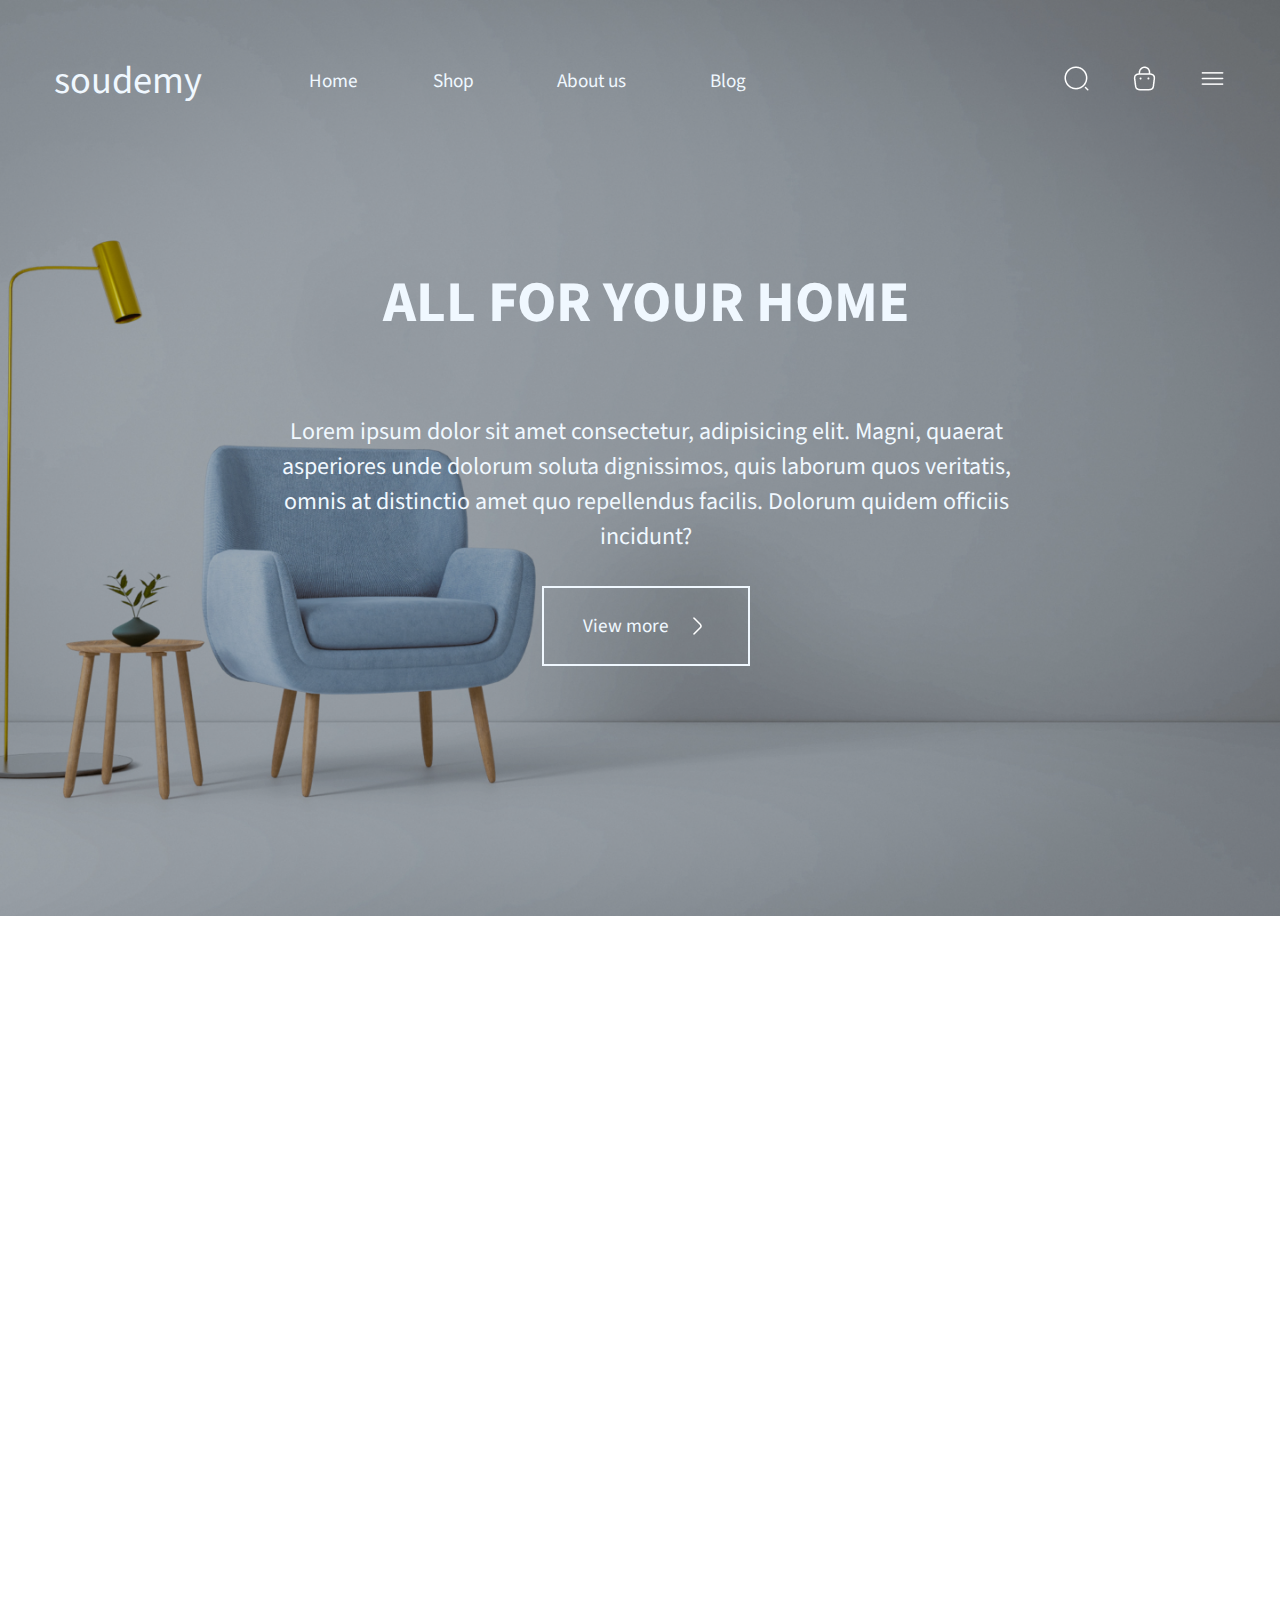
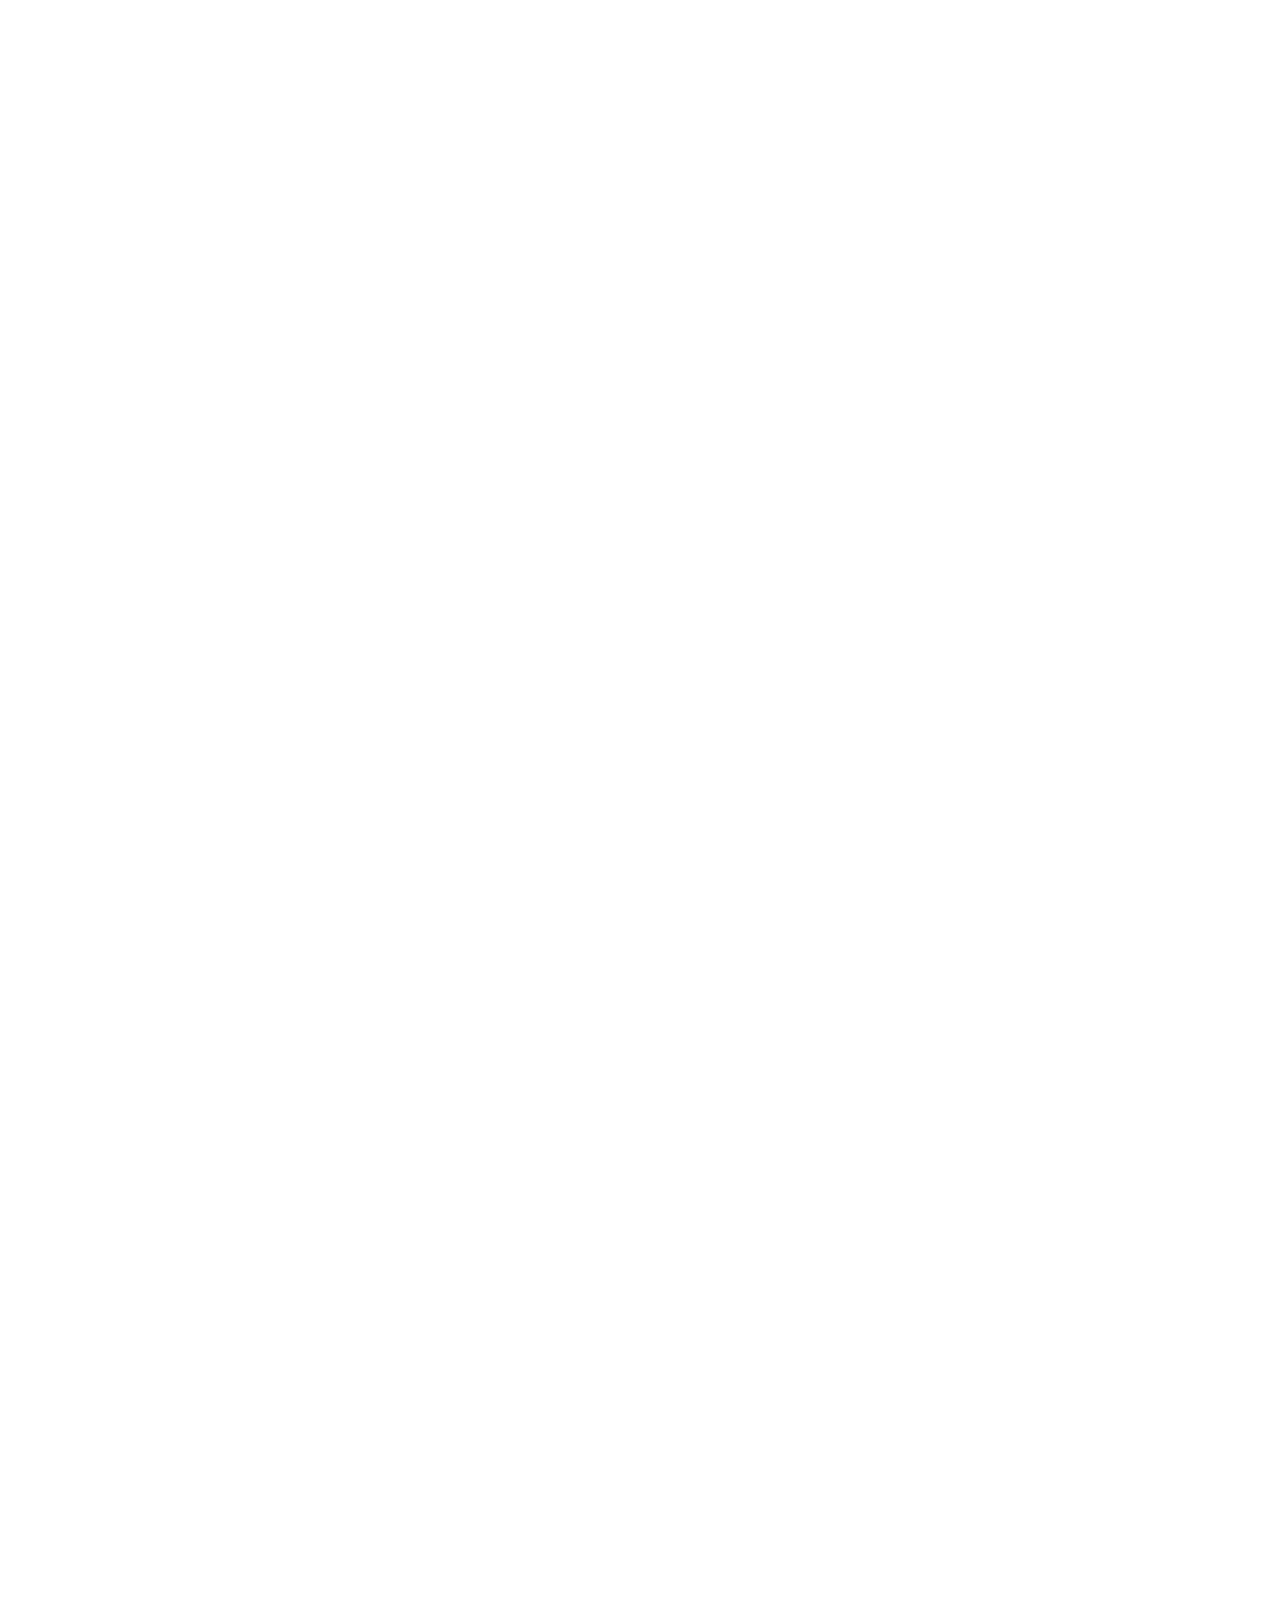
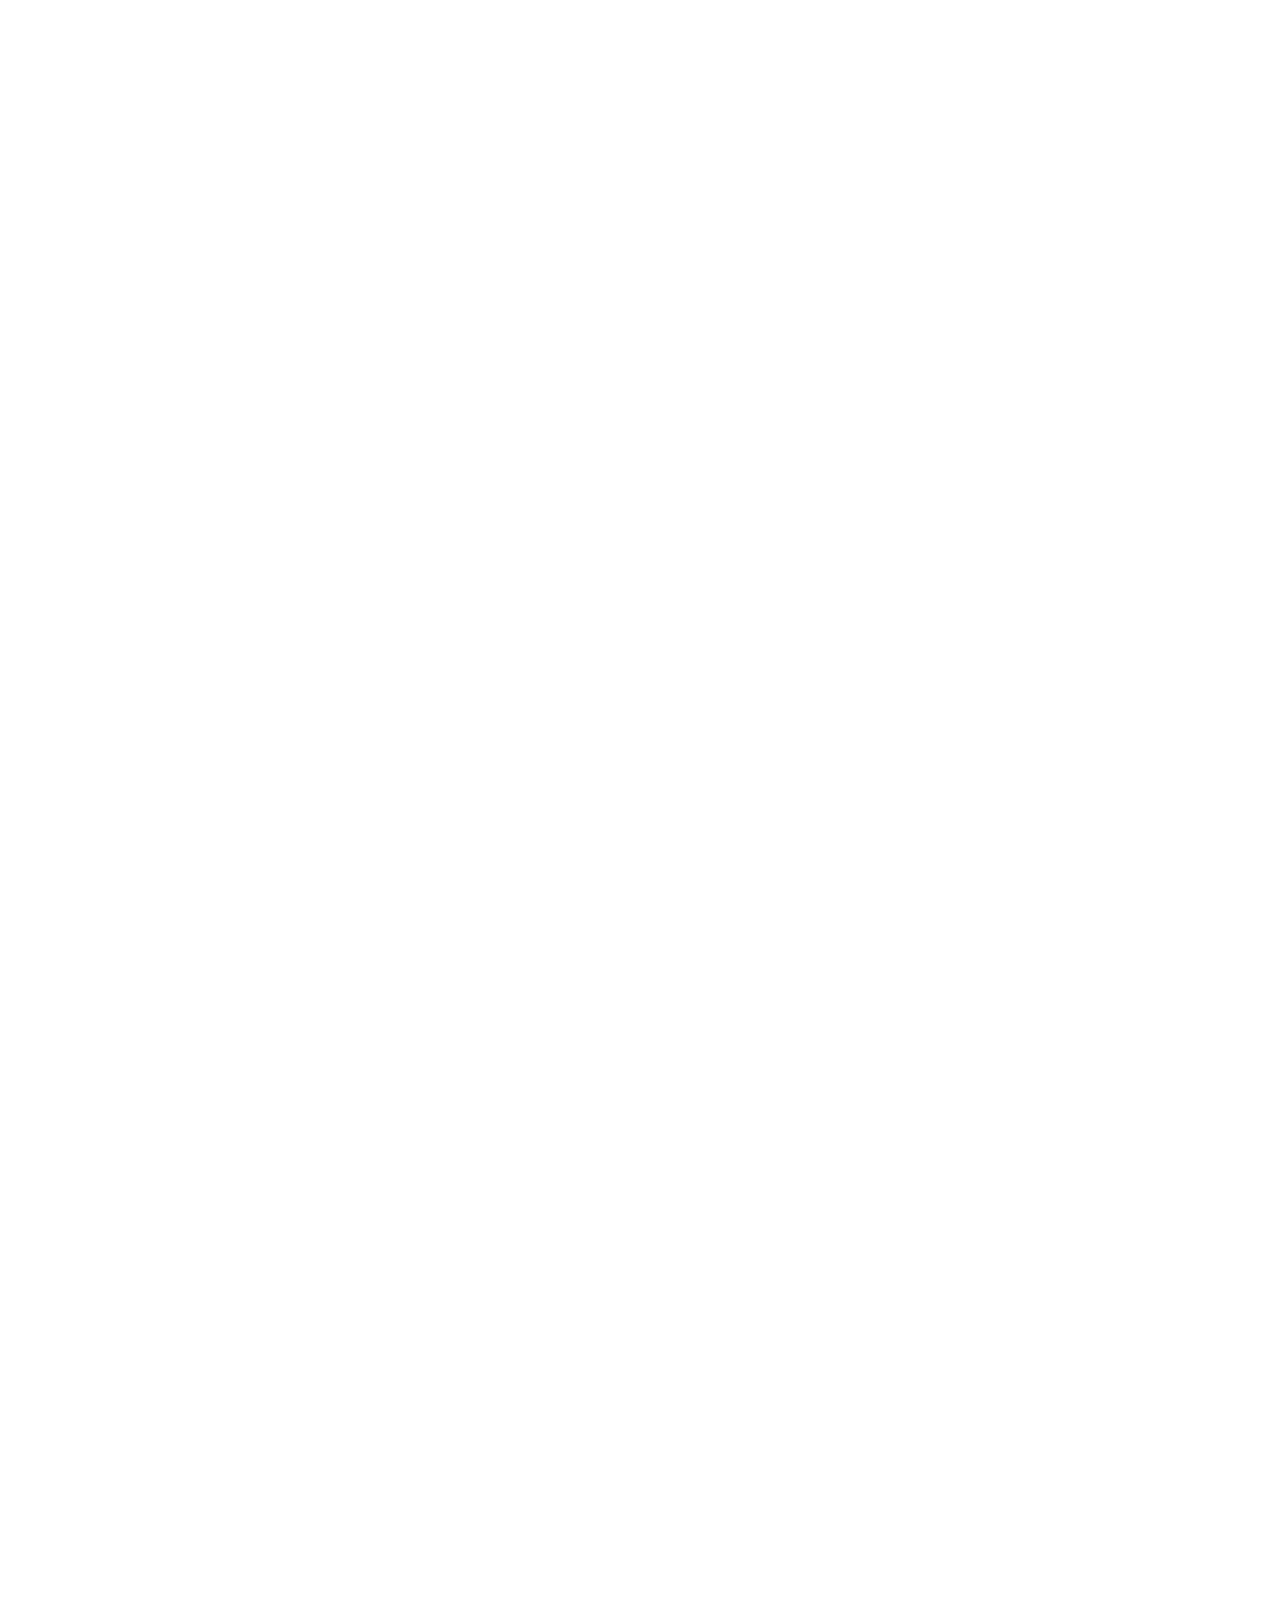
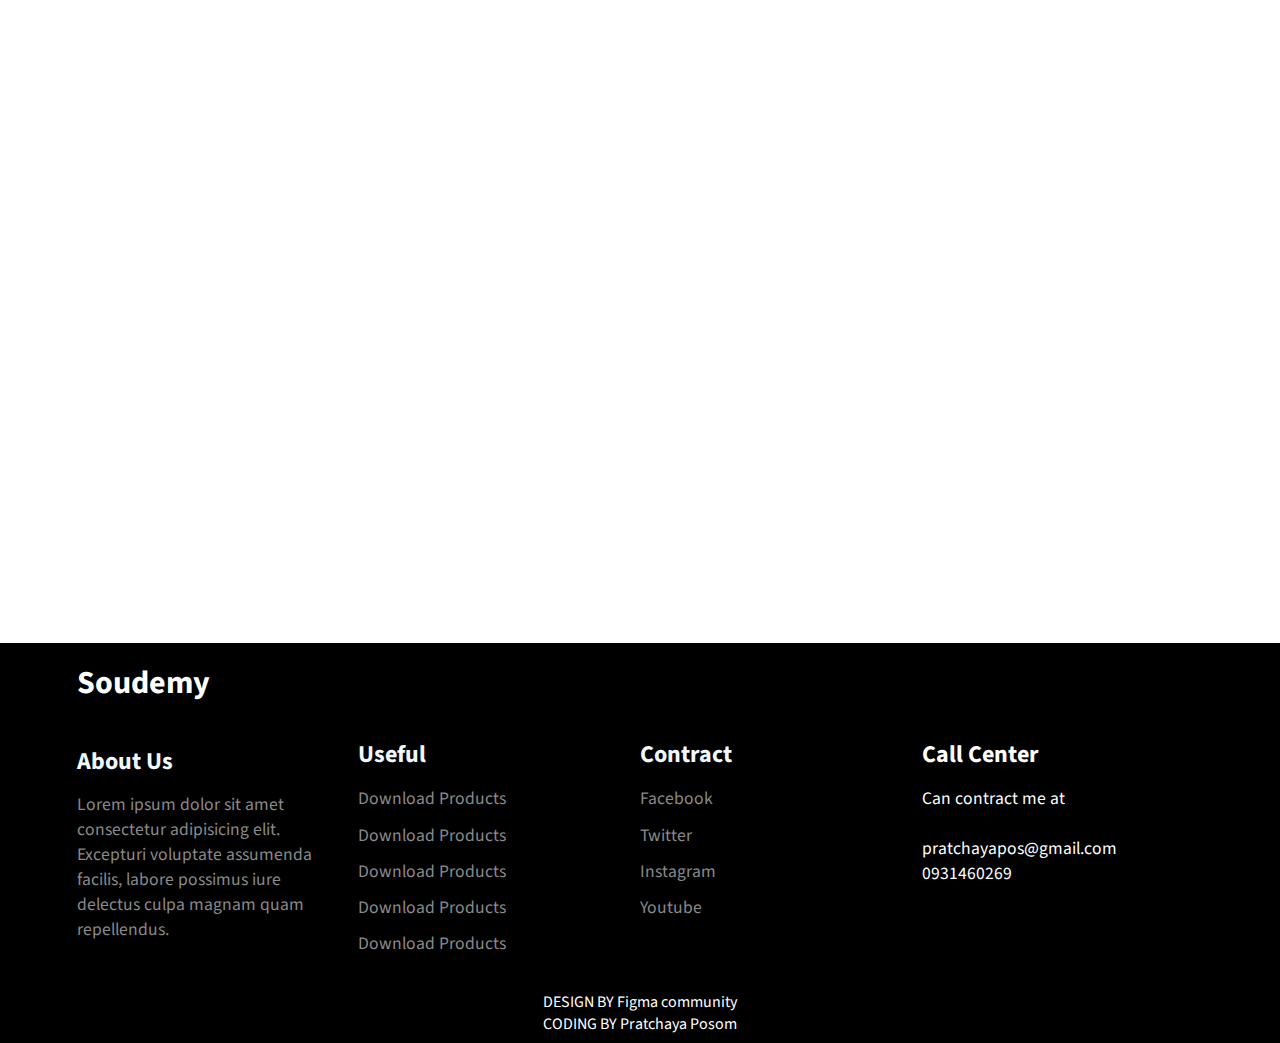
<file: index.html>
<!DOCTYPE html>
<html lang="en">
<head>
    <meta charset="UTF-8">
    <meta http-equiv="X-UA-Compatible" content="IE=edge">
    <meta name="viewport" content="width=device-width, initial-scale=1.0">
    <link rel="stylesheet"  href="style2.css">
    <link rel="stylesheet" href="https://fonts.googleapis.com/css?family=Source Sans Pro">
    <meta name="viewport" content="width=device-width, initial-scale=1.0">
    <title>Soudemy </title>
</head>
<body>
    <container id = "top1">
        <img id="mainbg" src="img/Rectangle 4.png" alt="" >
        <section id = "nav">
            <div id = "logo">
                <p>soudemy</p>
            </div>
            <ul id = "menu">
                <li><a href="#">Home</a></li>
                <li><a href="page/shop.html">Shop</a></li>
                <li><a href="#">About us</a></li>
                <li><a href="#">Blog</a></li>
            </ul>
            <div id = "nav-icons">
                <a href="#"><img src="icons/search-normal.png" alt=""></a>
                <a href="#"><img src="icons/bag-2.png" alt=""></a>
                <a href="#"><img src="icons/menu.png" alt=""></a>
            </div>
        </section>
        <container id="sec1" class="for_animation">
            <div id ="text1">
                <h2>ALL FOR YOUR HOME</h2>
                <br>
                <p>Lorem ipsum dolor sit amet consectetur, adipisicing elit. Magni, quaerat asperiores unde dolorum soluta dignissimos, quis laborum quos veritatis, omnis at distinctio amet quo repellendus facilis. Dolorum quidem officiis incidunt?</p>
            </div>
            <div id="main_btn">
                <a href="#" id="btn_view1">View more<img src="icons/arrow-right.png" alt=""></a>
            </div>
        </container>
    </container>
    <container id="sec2" class="for_animation">
        <div id="text2">
            <h2>PRODUCTS OF THE WEEK</h2>
            <br>
            <p>Lorem ipsum dolor sit amet consectetur elit. Veniam, ea. Nostrum, minus obcaecati! Unde non amet nam odio id, dolorum tempore nobis earum explicabo recusandae officia ipsam quisquam. Quia, iusto.</p>
        </div>
        <div id="PTW">
            <div id="PTW1">
                <a href="#"><img id="pro1" src="img/Rectangle 6.png" alt="">
                <span id="pro_name1">Pot</span><br>
                <span>$223.00</span>
                </a>
            </div>
            <div id="PTW2">
                <a href="#"><img id="pro2" src="img/Rectangle 7.png" alt="">
                    <span id="pro_name2">Lamp</span><br>
                    <span>$223.00</span>
                    </a>
            </div>
            <div id="PTW3">
                <a href="#"><img id="pro3" src="img/Rectangle 5.png" alt="">
                    <span id="pro_name3">Chaire</span><br>
                    <span>$223.00</span>
                    </a>
            </div>
        </div>
    </container>
    <container id="sec3" class="for_animation">
            <div id = "pd1">
                <img id="bgpd1" src="img/Rectangle 8.png" alt="show1">
                <p>Lorem ipsum dolor, sit amet consectetur adipisicing elit. A quo aliquid rem animi nesciunt eligendi. Laudantium corporis impedit voluptatibus tenetur </p>
                <a href="#" id="btn_view2">View more<img src="icons/arrow-right.png" alt=""></a>
            </div>
            <div id="pd2">
                <img src="img/Rectangle 10.png" alt="show2">
            </div>
    </container>
    <contianer id="sec4" class="for_animation">
        <div id="show2">
            <div id="show2L">
                <h2>STYLISH CHAIRS</h2>
                <p>Lorem, ipsum dolor sit amet consectetur adipisicing ipsum dolor  ipsum dolor sit amet consectetur adipisicingsit amet consectetur adipisicing elit.</p>
                <a href="#" id="btn_view3">View more<img src="icons/arrow-right-b.png" alt=""></a>
            </div>
            <div id="show2R">
                <img src="img/Rectangle 11.png" alt="chaire">
            </div>
        </div>
    </contianer>
    <container id="sec5" class="for_animation">
        <div id="show3">
            <div id="show3L">
                <img src="img/Rectangle 13.png" alt="table">
            </div>
            <div id="show3R">
                <h2>TABLE</h2>
                <p>Lorem, ipsum dolor sit amet dolor sit dolor sit amet consectetur adipisicing eliamet consectetur adipisicing eliconsectetur adipisicing elit.</p>
                <a href="#" id="btn_view4">View more<img src="icons/arrow-right-b.png" alt=""></a>          
            </div>
        </div>
    </container>
    <container id="sec6" class="for_animation">
        <div id="show4">
            <div id="show4L">
                <h2>CONTEMPORARY LAMPS</h2>
                <p>Lorem ipsum dolor sit amet consectetur adipisicing elit.ipsum ipsum dolor sit amet consectetur adipisicing elit dolor sit amet consectetur adipisicing elit Architecto, eligendi.</p>
                <a href="#" id="btn_view5">View more<img src="icons/arrow-right-b.png" alt=""></a>         
             </div>
            <div id="show4R">
                <img src="img/Rectangle 15.png" alt="clock">
            </div>
        </div>
    </container>
    <container id="sec7" class="for_animation">
        <div id="show5">
            <div id="show5T">
                <img id="bgshow5T" src="img/Rectangle 17.png" alt="">
                <p>order now for an <span>delivery in 24h !</span></p>
                <a href="#" id="btn_view6">View more<img src="icons/arrow-right-b.png" alt=""></a>          
             </div>
            <div id="show5D">
                <div id="show5D_1">
                    <div>
                        <img src="icons/clock.png" alt="clock">
                        <h4>Shope online</h4>
                    </div>
                    <p>Lorem ipsum dolor sit amet consectetur adipisicing elit. Ad, quis?</p>
                </div>
                <div id="show5D_2">
                    <div>
                        <img src="icons/bag-3.png" alt="bag">
                        <h4>Free shipping</h4>
                    </div>
                    <p>Lorem ipsum dolor sit amet consectetur adipisicing elit. Ad, quis?</p>
                </div>
                <div id="show5D_3">
                    <div>
                        <img src="icons/card.png" alt="card">
                        <h4>Return policy</h4>
                    </div>
                    <p>Lorem ipsum dolor sit amet consectetur adipisicing elit. Ad, quis?</p>
                </div>
                <div id="show5D_4">
                    <div>
                        <img src="icons/dollar-circle.png" alt="dollar">
                        <h4>Payment</h4>
                    </div>
                    <p>Lorem ipsum dolor sit amet consectetur adipisicing elit. Ad, quis?</p>
                </div>
            </div>
        </div>
    </container>
    <container id="sec8" class="for_animation">
        <div id="show6">
            <div id="show6L">
                <div id="show6LD">
                    <img id="rec20" src="img/Rectangle 20.png" alt="">
                    <p>29 sep.2022 / by soroush norozy<br>
                        <span>Your office should have only natural materials</span></p>
                    <a href="#" id="read1">read more</a>
                </div>
            </div>
            <div id="show6R">
                <div id="show6RD">
                    <img id="rec19" src="img/Rectangle 19.png" alt="">
                    <p>29 sep.2022 / by soroush norozy<br>
                        <span>Your office should have only natural materials</span></p>
                        <a href="#" id="read2">read more</a>
                </div>
            </div>
        </div>
    </container>
    <container id="sec9" class="for_animation">
        <div id="show7">
            <img id="show7bg" src="img/Rectangle 21.png" alt="">
            <img id="comma" src="icons/“.png" alt="">
            <p>Lorem ipsum, dolor sit amet consectetur adipisicing elit. Maiores vitae laboriosam unde quibusdam explicabo, aut totam quaerat quia dolor nisi? </p>
            <h5>Soutro Emmera</h5>
            <h6>Designer</h6>
        </div>
    </container>
    <footer>
        <div id="detail">
            <h3>Soudemy</h3>
            <div id="about_us">
               <p id="detail1">About Us</p>
               <p id="detail_text">Lorem ipsum dolor sit amet consectetur adipisicing elit. Excepturi voluptate assumenda facilis, labore possimus iure delectus culpa magnam quam repellendus.</p>
            </div>
            <div id="download">
                <p id="detail2">Useful</p>
                <ul>
                    <li><a href="#">Download Products</a></li>
                    <li><a href="#">Download Products</a></li>
                    <li><a href="#">Download Products</a></li>
                    <li><a href="#">Download Products</a></li>
                    <li><a href="#">Download Products</a></li>
                </ul>
            </div>
            <div id="useful">
                <p id="detail3">Contract</p>
                <ul>
                    <li><a href="#">Facebook</a></li>
                    <li><a href="#">Twitter</a></li>
                    <li><a href="#">Instagram</a></li>
                    <li><a href="#">Youtube</a></li>
                </ul>
            </div>
            <div id="call">
                <p id="detail4">Call Center</p>
                <p>Can contract me at
                <br>
                <br>
                pratchayapos@gmail.com 
                <br>
                0931460269
                </p>                
            </div>
            <div id="sign">
                <p>DESIGN BY Figma community</p>
                <p>CODING BY Pratchaya Posom</p>
            </div>
        </div>
    </footer>
    <script type="text/javascript" src = "/app.js"></script>
</body> 
</html>
</file>
<file: style2.css>
*{
    margin: 0;
    padding: 0;
    box-sizing: border-box;
    font-family: Source Sans Pro;
}

/* -----------------navbar------------------------ */

#top1 {
    width: 100%;
}
#mainbg {
    position: relative;
    width: 100%;
    height: auto;
}
#nav {
    position: absolute;
    top: 0;
    margin: 3%;
    display: grid;
    grid-template-columns: 13% 60% 20%;
    align-items: center;
    width: 96%;
    justify-content: space-between;
    transition: 0.5s;

}
#logo {
    color: aliceblue;
    font-size: 2.4rem;
    padding: 1rem;
}
#menu {
    display: grid;
    grid-template-columns: 10% 10% 15% 10%;
    align-items: center;
    justify-content: space-evenly;
    margin-right: 20%;
    list-style: none;
}
#menu li a {
    color: aliceblue;
    padding: 0.2rem;
    font-size: 1.2rem;
    text-decoration: none;
    transition: 0.5s;
}
    #menu li a:hover {
        color: black;
        padding-left: 0.5rem;
        font-size: 1.22rem;
    }
#nav-icons {
    display: grid;
    grid-template-columns: auto auto auto;
    justify-content: space-evenly;
    align-items: center;
    height: 50%;
}
#nav-icons a {
    max-width: 100%;
    height: auto;
    transition: 0.5s;
}
    #nav-icons a:hover {
        padding-bottom: 100%;
    }
#nav-icons img {
    max-width: 100%;
    height: auto;
}

#nav.sticky {
    position: fixed;
    background-color: #8A8A8A;
    z-index: 1;
    margin: 0;
    width: 100%;
  }
  

/* ---------------------main-------------------- */

#sec1 {
    position: absolute;
    top: 13rem;
    left: 2rem;
    display: grid;
    grid-template-rows: auto auto;
    justify-content: center;
    align-items: center;
    margin: 3%;
    width: 90%;
}
#text1 {
    color: aliceblue;
    font-size: 2.4rem;
    padding: 1rem;
    display: flex;
    justify-content: center;
    align-items: center;
    flex-direction: column;
    padding-bottom: 1rem;
}
#text1 h2 {
    text-align: center;
}
#text1 p {
    color: aliceblue;
    font-size: 1.5rem;
    text-align: center;
    padding: 1rem;
    max-width: 70%;
}
#main_btn {
    display: flex;
    justify-content: center;
    align-items: center;
}
#main_btn a {
    display: flex;
    justify-content: center;
    align-items: center;
    width: 13rem;
    height: 5rem;
    color: aliceblue;
    text-decoration: none;
    font-size: 1.2rem;
    transition: 0.5s;
    border: 2px solid aliceblue;
}
    #main_btn a:hover {
        margin-left: 1rem;
        padding-left: 1rem;
        border: 2px solid rgb(0, 0, 0);
    }
#main_btn img {
    padding-left: 1rem;
}

/* ----------------------sec2-------------------------- */

#sec2 {
    display: grid;
    grid-template-rows: auto auto;
    margin: 3%;
}
#text2 {
    display: flex;
    flex-direction: column;
    justify-content: center;
    align-items: center;
    margin-bottom: 1rem;
}
#text2 h2 {
    font-size: 3rem;
}
#text2 p {
    max-width: 60%;
    font-size: 1.2rem;
    color: #8A8A8A;
    text-align: center;
}
#PTW {
    display: grid;
    grid-template-columns: auto auto auto;
    max-width: 100%;
    margin-top: 2rem;
}
#PTW span {
    font-size: 1.2rem;
    color: #8A8A8A;
}
#PTW1 a{
    display: flex;
    flex-direction: column;
    justify-content: center;
    align-items: center;
    text-decoration: none;
}
#PTW1 #pro_name1 {
    font-weight: bold;
}
#pro1 {
    width: 85%;
    height: auto;
    transition-property: width ,height;
    transition-duration: 1s;
    transition-delay: 0.2s;
}
    #pro1:hover {
        width: 105%;
        height: auto;
    }
#PTW2 a{
    display: flex;
    flex-direction: column;
    justify-content: center;
    align-items: center;
    text-decoration: none;
}
#PTW2 #pro_name2 {
    font-weight: bold;
}
#pro2 {
    width: 85%;
    height: auto;
    transition-property: width ,height;
    transition-duration: 1s;
    transition-delay: 0.2s;
}
    #pro2:hover {
        width: 105%;
        height: auto;
    }
#PTW3 a{
    display: flex;
    flex-direction: column;
    justify-content: center;
    align-items: center;
    text-decoration: none;
}
#PTW3 #pro_name3 {
    font-weight: bold;
}
#pro3{
    width: 85%;
    height: auto;
    transition-property: width ,height;
    transition-duration: 1s;
    transition-delay: 0.2s;
}
    #pro3:hover {
        width: 105%;
        height: auto;
    }

/* -------------------sec3----------------------------- */

#sec3 {
    display: grid;
    grid-template-rows: auto auto;
}
#pd1 {
    position: relative;
    width: 100%;
    height: 100%;
}
#bgpd1 {
    width: 100%;
    height: 100%;
}
#pd1 p {
    position: absolute;
    top: 40%;
    left: 73%;
    transform: translate(-50%, -50%);
    font-size: 1.2rem;
    text-align: center;
    color: aliceblue;
}
#btn_view2 {
    position: absolute;
    top: 73%;
    left: 73%;
    transform: translate(-50%, -50%);
    display: flex;
    justify-content: center;
    align-items: center;
    width: 11rem;
    height: 4rem;
    color: aliceblue;
    text-decoration: none;
    font-size: 1.2rem;
    transition: 0.5s;
    border: 2px solid aliceblue;
}
    #btn_view2:hover {
        margin-left: 1rem;
        padding-left: 1rem;
        border: 2px solid rgb(0, 0, 0);
    }
#btn_view2 img {
    padding-left: 1rem;
}
#pd2 img {
    width: 100%;
    height: auto;
}

/* ----------------sec4----------------------- */

#sec4 {
    display: flex;
    margin: 3%;
}
#show2 {
    display: grid;
    grid-template-columns: 50% 50%;
}
#show2L {
    display: flex;
    flex-direction: column;
    justify-content: center;
    align-items: center;
}
#show2L h2 {
    font-size: 3rem;
    margin-bottom: 2rem;
}
#show2L p {
    font-size: 1.2rem;
    text-align: center;
    color: #8A8A8A;
    width: 70%;
    margin-bottom: 3rem;
}
#btn_view3 {
    display: flex;
    justify-content: center;
    align-items: center;
    width: 13rem;
    height: 5rem;
    color: black;
    text-decoration: none;
    font-size: 1.2rem;
    transition: 0.5s;
    border: 2px solid black;
}
    #btn_view3:hover {
        background-color: #8A8A8A;
        color: aliceblue;
        margin-left: 1rem;
        padding-left: 1rem;
    }
#btn_view3 img {
    padding-left: 1rem;
}
#show2R {
    display: flex;
    justify-content: center;
    align-items: center;
}
#show2R img {
    width: 80%;
    height: auto;
}

/* ----------------------sec5-------------------- */

#sec5 {
    display: flex;
    margin: 3%;
}
#show3 {
    display: grid;
    grid-template-columns: 50% 50%;
}
#show3L {
    display: flex;
    justify-content: center;
    align-items: center;
}
#show3L img {
    width: 80%;
    height: auto;
}
#show3R {
    display: flex;
    flex-direction: column;
    justify-content: center;
    align-items: center;
}
#show3R h2 {
    font-size: 3rem;
    margin-bottom: 2rem;
}
#show3R p {
    font-size: 1.2rem;
    text-align: center;
    width: 70%;
    color: #8A8A8A;
    margin-bottom: 2rem;
}
#btn_view4 {
    display: flex;
    justify-content: center;
    align-items: center;
    width: 13rem;
    height: 5rem;
    color: black;
    text-decoration: none;
    font-size: 1.2rem;
    transition: 0.5s;
    border: 2px solid black;
}
    #btn_view4:hover {
        background-color: #8A8A8A;
        color: aliceblue;
        margin-left: 1rem;
        padding-left: 1rem;
    }
#btn_view4 img {
    padding-left: 1rem;
}

/* ------------------sec6--------------------- */

#sec6 {
    display: flex;
    margin: 3%;
}
#show4 {
    display: grid;
    grid-template-columns: 50% 50%;
}
#show4L {
    display: flex;
    flex-direction: column;
    justify-content: center;
    align-items: center;
}
#show4L h2 {
    font-size: 3rem;
    margin-bottom: 2rem;
}
#show4L p {
    text-align: center;
    font-size: 1.2rem;
    width: 90%;
    color: #8A8A8A;
    margin-bottom: 2rem;
}
#btn_view5 {
    display: flex;
    justify-content: center;
    align-items: center;
    width: 13rem;
    height: 5rem;
    color: black;
    text-decoration: none;
    font-size: 1.2rem;
    transition: 0.5s;
    border: 2px solid black;
}
    #btn_view5:hover {
        background-color: #8A8A8A;
        color: aliceblue;
        margin-left: 1rem;
        padding-left: 1rem;
    }
#btn_view5 img {
    padding-left: 1rem;
}
#show4R {
    display: flex;
    justify-content: center;
    align-items: center;
}
#show4R img {
    width: 80%;
    height: auto;
}

/* ----------------sec7--------------------- */

#show5T {
    position: relative;
}
#bgshow5T {
    width: 100%;
    height: auto;
}
#show5T p {
    position: absolute;
    top: 39%;
    left: 20%;
    font-size: 2.5rem;
}
#show5T span {
    font-weight: bold;
}
#btn_view6 {
    position: absolute;
    top: 33%;
    left: 60%;
    display: flex;
    justify-content: center;
    align-items: center;
    width: 13rem;
    height: 5rem;
    color: black;
    text-decoration: none;
    font-size: 1.2rem;
    transition: 0.5s;
    border: 2px solid black;
}
    #btn_view6:hover {
        background-color: #8A8A8A;
        color: aliceblue;
        margin-left: 1rem;
        padding-left: 1rem;
    }
#btn_view6 img {
    padding-left: 1rem;
}


#show5D {
    display: grid;
    grid-template-columns: auto auto auto auto;
    margin: 3% 0% 3% 5%;
}
#show5D_1 {
    display: grid;
    grid-template-rows: auto auto;
}
/* ----------------------------------- */
#show5D_1 div {
    display: grid;
    grid-template-columns: 25% auto;
    align-items: center;
    width: 80%;
    margin-bottom: 0.5rem;
}
#show5D_1 img {
    display: flex;
    justify-content: center;
    align-items: center;
}
#show5D_1 h4 {
    font-size: 1.6rem;
}
#show5D_1 p {
    font-size: 1.2rem;
    color: #8A8A8A;
    width: 80%;
}
/* ----------------------------------- */
#show5D_2 div {
    display: grid;
    grid-template-columns: 25% auto;
    align-items: center;
    width: 80%;
    margin-bottom: 0.5rem;
}
#show5D_2 img {
    display: flex;
    justify-content: center;
    align-items: center;
}
#show5D_2 h4 {
    font-size: 1.6rem;
}
#show5D_2 p {
    font-size: 1.2rem;
    color: #8A8A8A;
    width: 80%;
}
/* -------------------------------------- */
#show5D_3 div {
    display: grid;
    grid-template-columns: 25% auto;
    align-items: center;
    width: 80%;
    margin-bottom: 0.5rem;
}
#show5D_3 img {
    display: flex;
    justify-content: center;
    align-items: center;
}
#show5D_3 h4 {
    font-size: 1.6rem;
}
#show5D_3 p {
    font-size: 1.2rem;
    color: #8A8A8A;
    width: 80%;
}
/* -------------------------------------- */
#show5D_4 div {
    display: grid;
    grid-template-columns: 25% auto;
    align-items: center;
    width: 80%;
    margin-bottom: 0.5rem;
}
#show5D_4 img {
    display: flex;
    justify-content: center;
    align-items: center;
}
#show5D_4 h4 {
    font-size: 1.6rem;
}
#show5D_4 p {
    font-size: 1.2rem;
    color: #8A8A8A;
    width: 80%;
}

/* ----------------------sec8------------------ */

#sec8 {
    display: grid;
    grid-template-columns: auto;
    margin: 3%;
}
#show6 {
    display: grid;
    grid-template-columns: 50% 50%;
    align-items: center;
}
#show6 img {
    width: 90%;
    height: auto;
    transition-property: width ,height;
    transition-duration: 1s;
    transition-delay: 0.3s;
}
    #show6 img:hover {
        width: 120%;
        height: auto;
        cursor: pointer;
    }
#show6L {
    display: grid;
    grid-template-rows: auto auto;
    justify-content: center;
    align-items: center;
}
#show6LD {
    display: flex;
    flex-direction: column;
    justify-content: center;
    align-items: center;
}
#show6LD p {
    text-align: center;
    font-size: 1rem;
    color: #8A8A8A;
    margin-bottom: 0.5rem;
}
#show6LD span {
    font-size: 1.2rem;
    color: black;
}
#show6R {
    display: grid;
    grid-template-rows: auto auto;
    justify-content: center;
    align-items: center;
}
#read1 {
    font-size: 1rem;
    color: #8A8A8A;
    transition: 0.5s;
}
    #read1:hover {
        color: black;
    }
/* ----------------------------------------- */
#show6RD {
    display: flex;
    flex-direction: column;
    justify-content: center;
    align-items: center;
}
#show6RD p {
    text-align: center;
    font-size: 1rem;
    color: #8A8A8A;
    margin-bottom: 0.5rem;
}
#show6RD span {
    font-size: 1.2rem;
    color: black;
}
#show6R {
    display: grid;
    grid-template-rows: auto auto;
    justify-content: center;
    align-items: center;
}
#read2 {
    font-size: 1rem;
    color: #8A8A8A;
    transition: 0.5s;
}
    #read2:hover {
        color: black;
    }

/* -----------------sec9------------------------ */

#show7 {
    position: relative;
    width: 100%;
    height: 100%;
}
#show7bg {
    width: 100%;
    height: auto;
}
#comma {
    position: absolute;
    top: 7%;
    left: 50%;
    width: 3%;
}
#show7 p {
    position: absolute;
    top: 20%;
    left: 37%;
    width: 30%;
    color: #8A8A8A;
    font-size: 1.3rem;
    text-align: center;
}
#show7 h5 {
    position: absolute;
    top: 46%;
    left: 46%;
    font-size: 1.6rem;
}
#show7 h6 {
    position: absolute;
    top: 55%;
    left: 50%;
    font-size: 1rem;
}

/* ---------------footer------------------ */
#detail {
    display: grid;
    grid-template-columns: 22% 22% 22% 22%;
    grid-template-rows: 20% auto auto;
    justify-content: center;
    height: 25rem;
    background-color: black;
    color: white;
}
#detail h3 {
    grid-column: 1 / 5;
    display: flex;
    align-items: center;
    font-size: 2rem;
}
/* ------------------------------- */
#about_us {
    width: 90%;
    margin: 3% 3% 3% 0%;
}
#detail1 {
    color: aliceblue;
    font-size: 1.5rem;
    font-weight: bold;
    margin: 5% 5% 5% 0%;
 }
#detail_text {
    color: #8A8A8A;
    font-size: 1.1rem;
}
/* ------------------------------- */
#detail2 {
    color: aliceblue;
    font-size: 1.5rem;
    font-weight: bold;
    margin: 5% 5% 5% 0%;
 }
#download ul{
    list-style: none;
}
#download ul li {
    margin: 4% 4% 4% 0%;
}
#download ul li a{
    color: #8A8A8A;
    text-decoration: none;
    font-size: 1.1rem;
    transition: 0.5s;
}
    #download ul li a:hover {
        font-size: 1.12rem;
        padding-left: 0.2rem;
        color: aliceblue;
    }
/* ------------------------------- */
#detail3 {
    color: aliceblue;
    font-size: 1.5rem;
    font-weight: bold;
    margin: 5% 5% 5% 0%;
 }
#useful ul{
    list-style: none;
}
#useful ul li {
    margin: 4% 4% 4% 0%;
}
#useful ul li a{
    color: #8A8A8A;
    text-decoration: none;
    font-size: 1.1rem;
    transition: 0.5s;
}
    #useful ul li a:hover {
        font-size: 1.12rem;
        padding-left: 0.2rem;
        color: aliceblue;
    }
 /* ------------------------------- */
#detail4 {
    font-size: 1.5rem;
    font-weight: bold;
    margin: 5% 5% 5% 0%;
 }
#call {
    font-size: 1.1rem;
 }
/* ------------------------------- */
#sign {
    display: flex;
    flex-direction: column;
    justify-content: center;
    align-items: center;
    grid-column: 1 / 5 ;
  }
/* ---------------------------animation transition----------- */

.for_animation{
    opacity: 0;
    transition: all 1s;
    transform: translateY(50%);
}
.show{
    opacity: 1;
    transform: translateY(0);
}

/* ---------------------Responsive 1366 px--------------------- */

@media only screen and (max-width: 1366px) {
    /* -------------sec7------------------------ */
    #show5T p {
        font-size: 2.3rem;
    }
    #show5D_1 h4 {
        padding-left: 1rem;
    }
    #show5D_2 h4 {
        padding-left: 1rem;
    }
    #show5D_3 h4 {
        padding-left: 1rem;
    }
    #show5D_4 h4 {
        padding-left: 1rem;
    }

    /* ----------------sec8--------------------- */
    #show6 img:hover {
        width: 110%;
        height: auto;
        cursor: pointer;
    }

    /* ----------------sec9---------------------- */
    #show7 h5 {
        top: 55%;
    }
    #show7 h6 {
        top: 64%;
    }
}

/* ------------------------Responsive 1250 px--------------------- */

@media only screen and (max-width: 1250px) {
    /* ---------------sec3------------------------- */
    #pd1 p {
        top: 5rem;
        font-size: 1rem;
    }
    #pd1 a {
        top: 12rem;
    }
    /* -------------sec7------------------------ */
    #show5T p {
        font-size: 1.9rem;
    }
    /* ----------------sec8--------------------- */
    #show6 img:hover {
        width: 105%;
        height: auto;
        cursor: pointer;
    }

    /* ----------------sec9---------------------- */
    #show7 h5 {
        top: 55%;
    }
    #show7 h6 {
        top: 64%;
    }
}

/* --------------------900 px ----------------------- */

@media only screen and (max-width: 980px) {
    #nav {
        grid-template-columns: 22% 58% 20%;
    }
    #logo {
        font-size: 2.3rem;
    }
    #nav ul {
        grid-template-columns: 20% 20% 24% 20%;
    }
    #menu a {
        font-size: 1.2rem;
    }
        #menu a:hover {
            padding-left: 0.5rem;
            font-size: 1.3rem;
        }
/* ----------------sec1------------------- */
    #sec1 {
        top: 7rem;
    }
    #text1 {
        font-size: 2rem;
        padding-bottom: 0;
    }
    #text1 p {
        font-size: 1.2rem;
        margin-bottom: 1rem;
    }

/* ---------------sec4----------------- */
    #show2L h2 {
        font-size: 2.5rem;
    }
/* --------------sec5------------------- */
    #show3R h2 {
        font-size: 2.5rem;
    }
/* --------------sec6-------------------- */
    #show4L h2 {
        font-size: 2.5rem;
    }
/* -----------------sec7------------------- */
    #show5T p {
        font-size: 1.5rem;
    }
    #show5D img {
        width: 90%;
    }
    #show5D h4 {
        font-size: 1.2rem;
    }
/* ---------------sec9------------------ */
    #show7 p {
        font-size: 1.1rem;
        left: 37%;
    }
    #show7 h5 {
        font-size: 1.3rem;
        top: 64%;
        left: 45%;
    }
    #show7 h6 {
        font-size: 1rem;
        top: 73%;
        left: 49%;
    }
}


/* ------------------ 760 px ---------------------- */

@media only screen and (max-width: 760px) {

    #nav {
        grid-template-columns: 22% 58% 20%;
    }
    #logo {
        font-size: 2rem;
    }
    #nav ul {
        grid-template-columns: 20% 20% 24% 20%;
    }
    #menu a {
        font-size: 13px;
    }
        #menu a:hover {
            padding-left: 5px;
            font-size: 14px;
        }

/* ---------------sec1----------------- */

    #sec1 {
        top: 5rem;
    }
    #text1 {
        font-size: 1.5rem;
        padding-bottom: 0;
    }
    #text1 p {
        font-size: 1rem;
        padding-top: 0;
    }
    #main_btn a {
        width: 10rem;
        height: 4rem;
        font-size: 1rem;
        margin-top: 2rem;
    }
        #main_btn a:hover {
            margin-left: 0.5rem;
            padding-left: 0.5rem;
        }
    #main_btn img {
        padding-left: 0.5rem;
    }

    /* -------------sec3------------------- */

    #pd1 p {
        top: 5rem;
        font-size: 1rem;
    }
    #pd1 a {
        top: 12rem;
    }
    #btn_view2 a {
        width: 10rem;
        height: 4rem;
        font-size: 1rem;
        margin-top: 2rem;
    }
        #btn_view2 a:hover {
            margin-left: 0.5rem;
            padding-left: 0.5rem;
        }
    #btn_view2 img {
        padding-left: 0.5rem;
    }

    /* ---------------sec4----------------- */
    #show2L h2 {
        font-size: 2rem;
    }
    #btn_view3 {
        width: 10rem;
        height: 4rem;
        font-size: 1rem;
    }
        #btn_view3:hover {
            margin-left: 0.5rem;
            padding-left: 0.5rem;
        }
    #btn_view3 img {
        padding-left: 0.5rem;
    }

    /* ------------sec5------------------------- */
    #show3R h2 {
        font-size: 2rem;
    }
    #btn_view4 {
        width: 10rem;
        height: 4rem;
        font-size: 1rem;
    }
        #btn_view4:hover {
            margin-left: 0.5rem;
            padding-left: 0.5rem;
        }
    #btn_view4 img {
        padding-left: 0.5rem;
    }

    /* -----------------sec6------------------ */

    #show4L h2 {
        font-size: 2rem;
    }
    #btn_view5 {
        width: 10rem;
        height: 4rem;
        font-size: 1rem;
    }
        #btn_view5:hover {
            margin-left: 0.5rem;
            padding-left: 0.5rem;
        }
    #btn_view5 img {
        padding-left: 0.5rem;
    }

    /* --------------sec7-------------------- */

    #show5T p {
        font-size: 1.5rem;
    }
    #btn_view6 {
        width: 10rem;
        height: 4rem;
        font-size: 1rem;
        top: 30%;
        left: 68%;
    }
        #btn_view6:hover {
            margin-left: 0.5rem;
            padding-left: 0.5rem;
        }
    #btn_view6 img {
        padding-left: 0.5rem;
    }
    #show5D img {
        width: 90%;
    }
    #show5D h4 {
        font-size: 1.2rem;
    }
    #show5D_4 {
        padding-top: 0.7rem;
    }
    #show5D_4 p {
        padding-top: 0.3rem;
    }

    /* ---------------sec8------------------ */

    #show6 img:hover {
        width: 105%;
    }

    /* ---------------sec9------------------ */

    #show7 p {
        font-size: 0.8rem;
        left: 37%;
    }
    #show7 h5 {
        font-size: 1rem;
        left: 45%;
    }
    #show7 h6 {
        font-size: 0.8rem;
        left: 49%;
    }

    /* ----------------footer--------------- */

    #download ul li a{
        font-size: 1rem;
    }
        #download ul li a:hover {
            font-size: 1rem;
        }
    #useful ul li a{
        font-size: 1rem;
    }
        #useful ul li a:hover {
            font-size: 1rem;
        }
    .for_animation{
        transform: translateY(98%);
    }.show{
        transform: translateY(0);
    }
}
</file>
